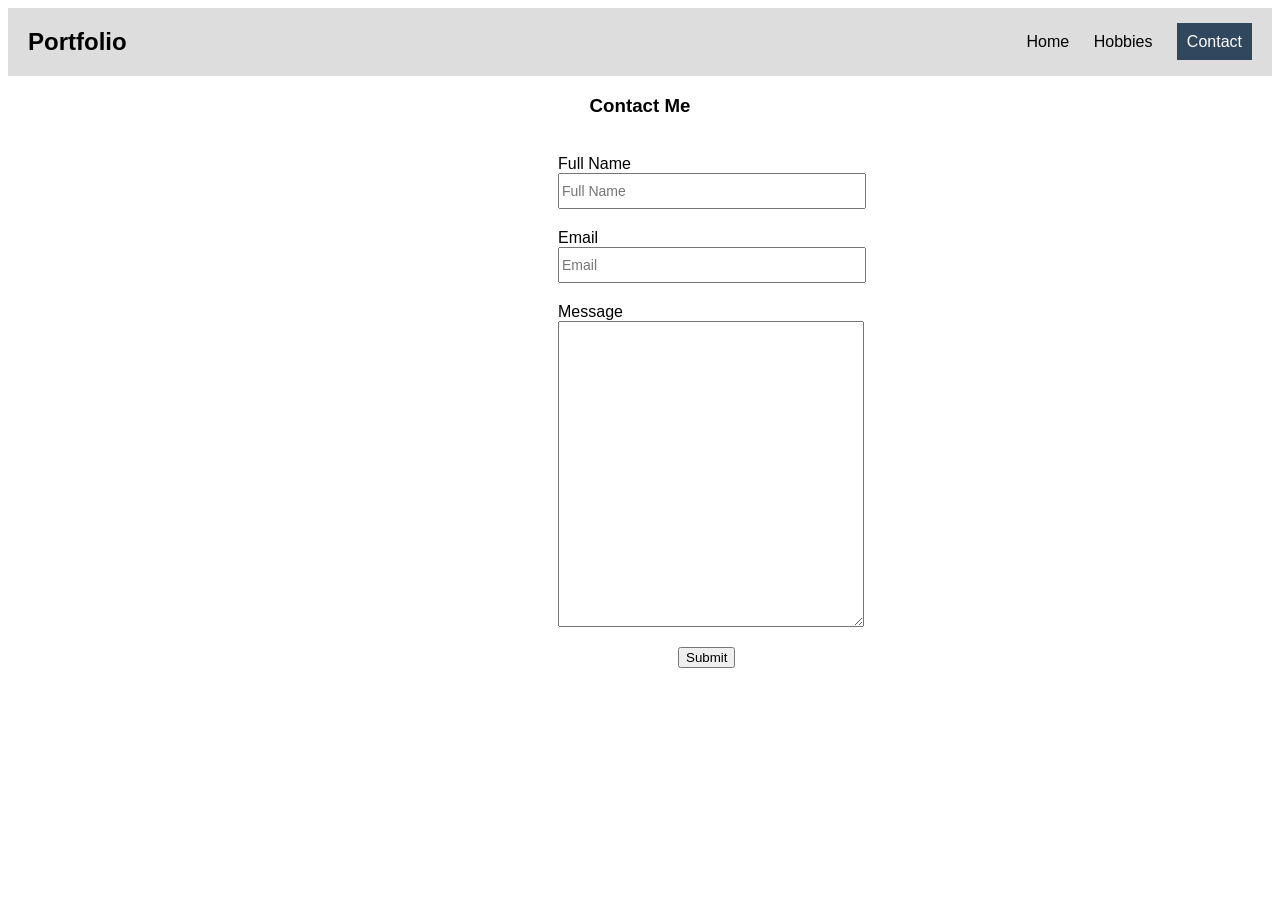
<file: contact.html>
<!DOCTYPE html>

<html>
    <head>
        <meta charset="utf-8">
        <meta http-equiv="X-UA-Compatible" content="IE=edge">
        <title>Birimumaaso Rogers Portfolio</title>
        <meta name="description" content="">
        <meta name="viewport" content="width=device-width, initial-scale=1">
        <style>
             *{
                font-family: 'Segoe UI', Tahoma, Geneva, Verdana, sans-serif;
                
            }
            h2{
                color: #222831;
            }
            h4{
                color: #F05454;
            }
             .header{
                display: flex;
                flex-direction: row;
                align-items: center;
                background-color: #DDDDDD;
            }
            .headerName{
                flex: 2;
                color: black;
                font-size: 18;
                margin-left: 20px;
            }
            .header-links{
                color: black;
                font-size: 18;
                align-content: flex-end;
                text-align: center;
                margin-right: 20px;
                text-decoration: none;
            }
            .header-links a{
                text-decoration: none;
                color: black;
                font-size: 18;
                text-align: center;
                margin-left: 20px;
            }
            #active{
                border: none;
                color: white;
                padding: 10px;
                background-color: #30475E;
            }
            .form-header{
                display: flex;
                justify-content: center;
            }
            .form-content{
                display: flex;
                flex: 2;
                margin-left: 550px;
                flex-direction: column;
                justify-content: center;
            }
            .form-inputs{
                display: flex;
                flex-direction: column;
                margin-top: 20px;
            }
            .input{
                width: 300px;
                height: 30px;
                font-size: 14px;
            }
            #message{
                height: 300px;
                width: 300px;
            }
            .btn{
                margin-top: 20px;
                margin-left: 120px;
            }
        </style>
    </head>
    <body>
        <header class="header">
            <h2 class="headerName">Portfolio</h2>
            <div class="header-links">
                <a href="index.html">Home</a>
                <a href="hobbies.html">Hobbies</a>
                <a id="active" href="contact.html">Contact</a>
            </div>
        </header>
        <div class="form-header">
            <h3>Contact Me</h3>
        </div>
        <div class="form-content">
            <form method="post" action="mailto:birimumaaso14roja@gmail.com" enctype="text/plain">
                <div class="form-inputs">
                    <label for="name">Full Name</label>
                    <input class="input" id="name" type="text" placeholder="Full Name">
                </div>
                <div class="form-inputs">
                    <label for="email">Email</label>
                    <input class="input" id="email" type="email" placeholder="Email">
                </div>
                <div class="form-inputs">
                    <label for="message">Message</label>
                    <textarea name="body" id="message" rows="7" cols="30"></textarea>
                </div>
                <input class="btn" type="submit" value="Submit">
            </form>
        </div>
    </body>
</html>
</file>
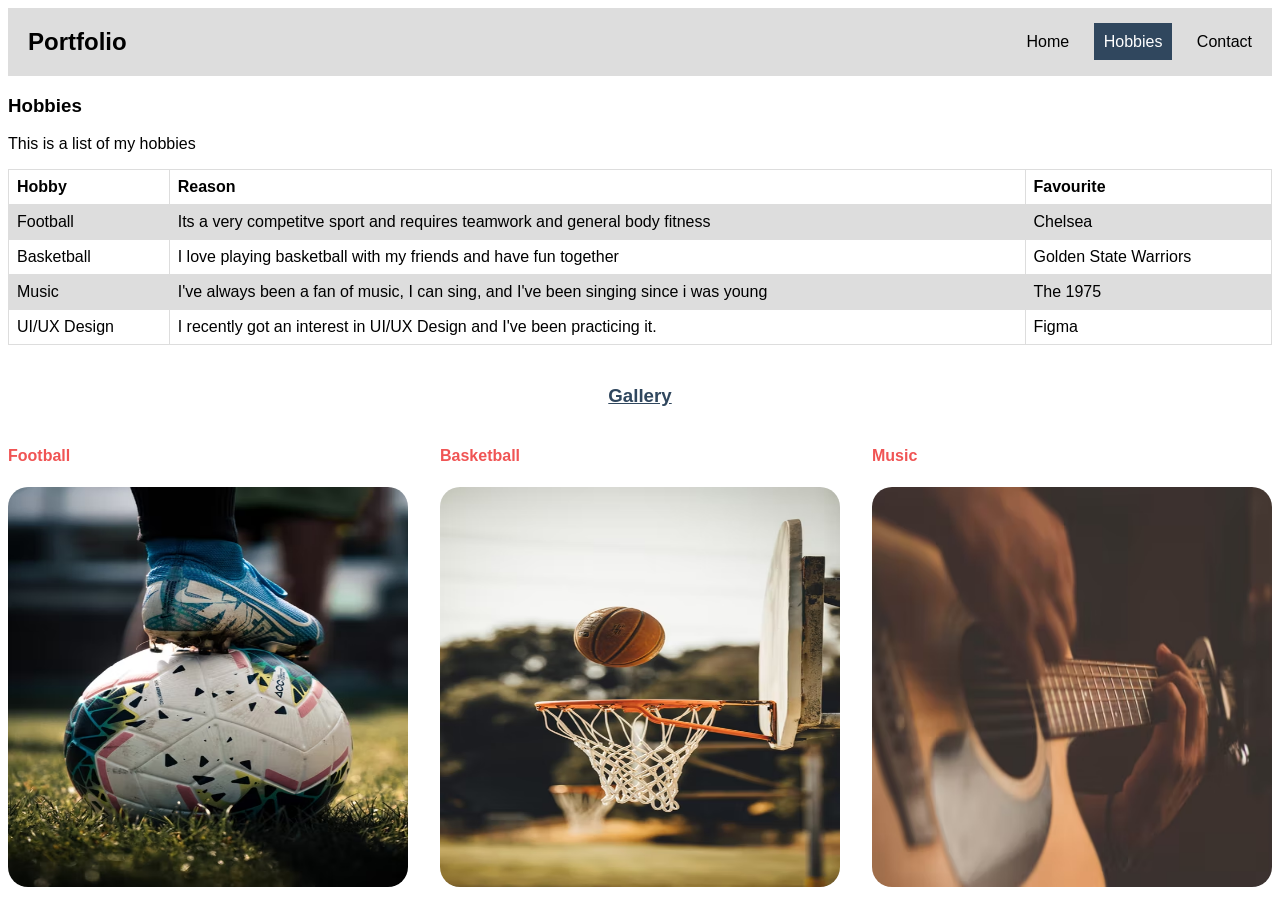
<file: hobbies.html>
<!DOCTYPE html>

<html>
    <head>
        <meta charset="utf-8">

        <link rel="apple-touch-icon" sizes="180x180" href="/public/images/apple-touch-icon.png">
        <link rel="icon" type="image/png" sizes="32x32" href="/public/images/favicon-32x32.png">
        <link rel="icon" type="image/png" sizes="16x16" href="/public/images/favicon-16x16.png">
        <link rel="manifest" href="/site.webmanifest">

        <meta http-equiv="X-UA-Compatible" content="IE=edge">
        <title>Birimumaaso Rogers Portfolio</title>
        <meta name="description" content="">
        <meta name="viewport" content="width=device-width, initial-scale=1">
        <style>
            *{
                font-family: 'Segoe UI', Tahoma, Geneva, Verdana, sans-serif;
                
            }
            h2{
                color: #222831;
            }
            h4{
                color: #F05454;
            }
             .header{
                display: flex;
                flex-direction: row;
                align-items: center;
                background-color: #DDDDDD;
            }
            .headerName{
                flex: 2;
                color: black;
                font-size: 18;
                margin-left: 20px;
            }
            .header-links{
                color: black;
                font-size: 18;
                align-content: flex-end;
                text-align: center;
                margin-right: 20px;
                text-decoration: none;
            }
            .header-links a{
                text-decoration: none;
                color: black;
                font-size: 18;
                text-align: center;
                margin-left: 20px;
            }
            #active{
                border: none;
                color: white;
                padding: 10px;
                background-color: #30475E;
            }
            table {
                font-family: arial, sans-serif;
                border-collapse: collapse;
                width: 100%;
            }

            td, th {
                border: 1px solid #dddddd;
                text-align: left;
                padding: 8px;
            }

            tr:nth-child(even) {
                background-color: #dddddd;
            }
            .gallery{
                display: flex;
                flex-direction: column;
            }
            .gallery-header{
                display: flex;
                color: #30475E;
                flex-direction: column;
                text-decoration: underline;
                flex: 2;
                margin-top: 40px;
                align-items: center;
                justify-content: center;
            }
            .gallery-img{
                display: flex;
                flex-direction: row;
                justify-content: space-between;
                align-content: center;
            }
            .gallery-img img{
                height: 400px;
                width: 400px;
                border-radius: 20px;
            }
        </style>
    </head>
    <body>
        <header class="header">
            <h2 class="headerName">Portfolio</h2>
            <div class="header-links">
                <a href="index.html">Home</a>
                <a id="active" href="hobbies.html">Hobbies</a>
                <a href="contact.html">Contact</a>
            </div>
        </header>
        <main>
            <div class="hobbies">
                <h3>Hobbies</h3>
                <p>This is a list of my hobbies</p>
            </div>
            <div class="hobbies-info">
                <table>
                    <tr>
                      <th>Hobby</th>
                      <th>Reason</th>
                      <th>Favourite</th>
                    </tr>
                    <tr>
                      <td>Football</td>
                      <td>Its a very competitve sport and requires teamwork and general body fitness</td>
                      <td>Chelsea</td>
                    </tr>
                    <tr>
                      <td>Basketball</td>
                      <td>I love playing basketball with my friends and have fun together</td>
                      <td>Golden State Warriors</td>
                    </tr>
                    <tr>
                      <td>Music</td>
                      <td>I've always been a fan of music, I can sing, and I've been singing since i was young</td>
                      <td>The 1975</td>
                    </tr>
                    <tr>
                      <td>UI/UX Design</td>
                      <td>I recently got an interest in UI/UX Design and I've been practicing it.</td>
                      <td>Figma</td>
                    </tr>
                    
                </table>
            </div>
            <div class="gallery">
                <h3 class="gallery-header">Gallery</h3>
                <div class="gallery-img">
                    <div class="img">
                        <h4>Football</h4>
                        <img src="/public/img/football.avif" alt="">
                    </div>
                    <div class="img">
                        <h4>Basketball</h4>
                        <img src="/public/img/basketball.avif" alt="">
                    </div>
                    <div class="img">
                        <h4>Music</h4>
                        <img src="/public/img/music.avif" alt="">
                    </div>
                </div>
            </div>
        </main>

    </body>
</html>
</file>
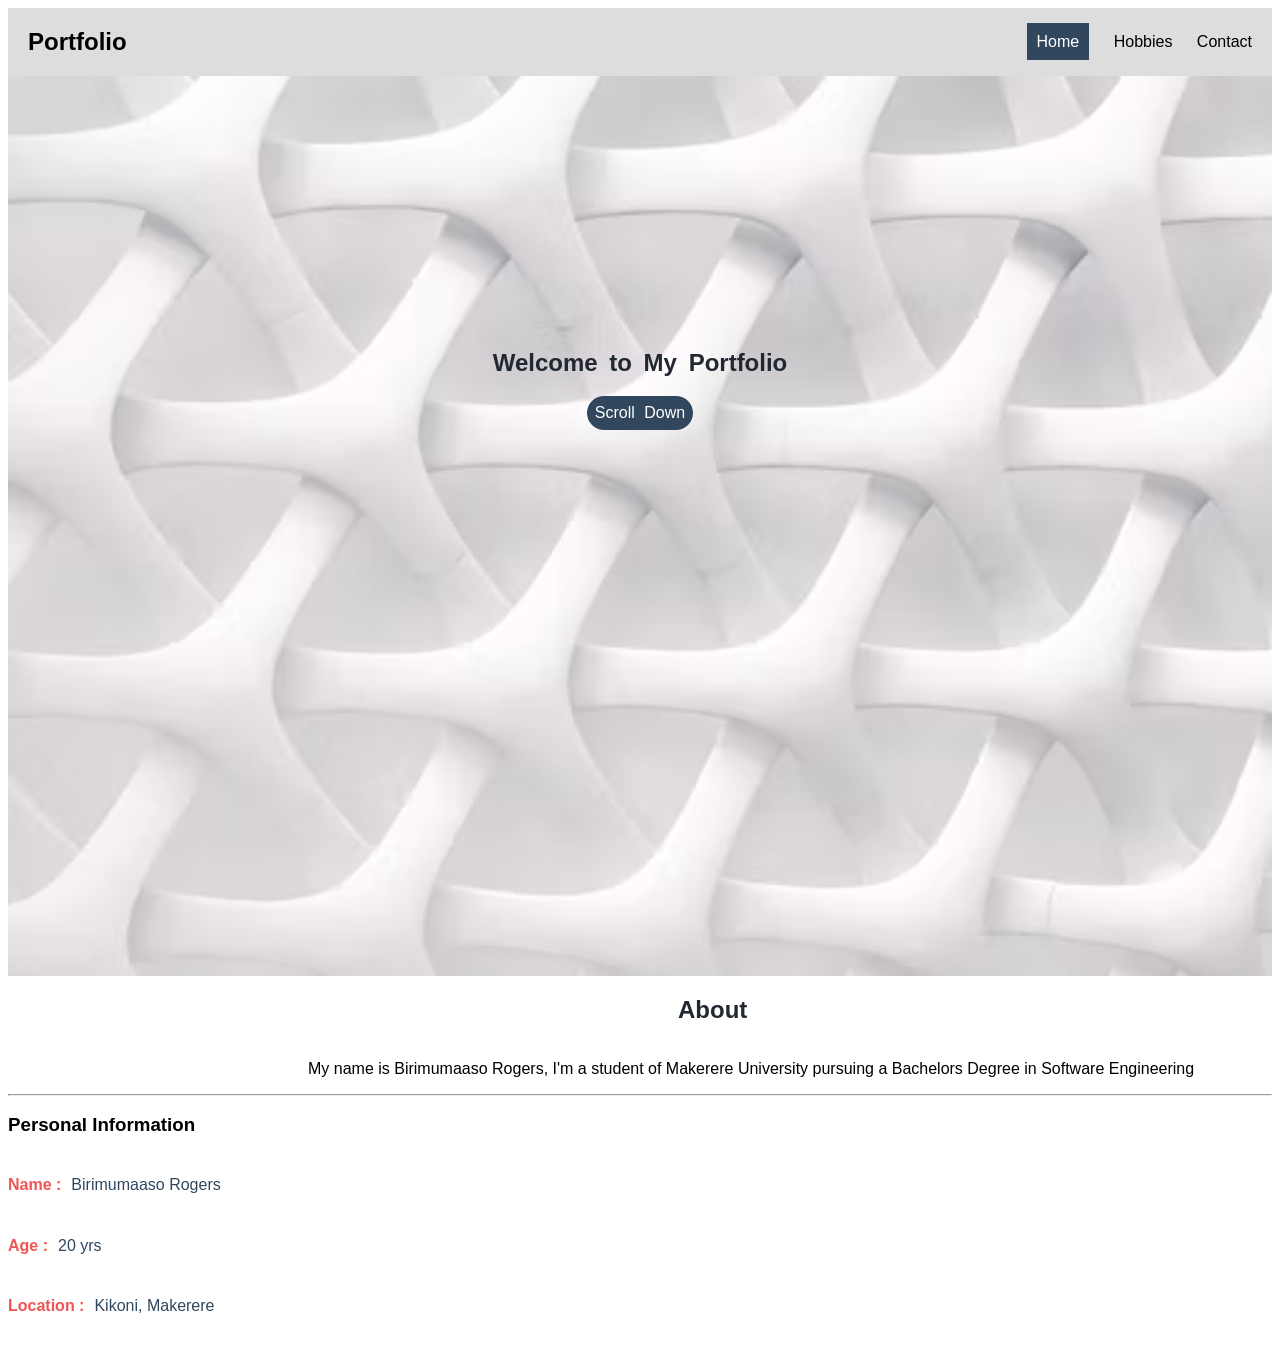
<file: home.html>
<!DOCTYPE html>
<html>
    <head>
        <meta charset="utf-8">
        <link rel="apple-touch-icon" sizes="180x180" href="/public/images/apple-touch-icon.png">
        <link rel="icon" type="image/png" sizes="32x32" href="/public/images/favicon-32x32.png">
        <link rel="icon" type="image/png" sizes="16x16" href="/public/images/favicon-16x16.png">
        <link rel="manifest" href="/site.webmanifest">
        <meta http-equiv="X-UA-Compatible" content="IE=edge">
        <title>Birimumaaso Rogers Portfolio</title>
        <meta name="description" content="">
        <meta name="viewport" content="width=device-width, initial-scale=1">
        
        <link rel="stylesheet" href="/public/css/home.css">
    </head>
    <body>
        <header class="header">
            <h2 class="headerName">Portfolio</h2>
            <div class="header-links">
                <a id="active" href="home.html">Home</a>
                <a href="hobbies.html">Hobbies</a>
                <a href="contact.html">Contact</a>
            </div>
        </header>
        <main>
            <section class="hero">
                <div class="hero-content">
                    <h2>Welcome to My Portfolio</h2>
                    
                    <a class="scroll" href="#about">Scroll Down</a> 
                </div>
            </section>
            <section class="about" id="about">
                <div class="about-header">
                    <h2>About</h2>
                </div>
                <div class="about-body">
                    <p class="about-info">My name is Birimumaaso Rogers, I'm a student of 
                        Makerere University pursuing a Bachelors Degree 
                        in Software Engineering
                    </p>
                    <hr>
                    <h3>Personal Information</h3>
                    <li class="info-list">
                        <div class="info">
                            <h4>Name :</h4>
                            <p class="info-details">Birimumaaso Rogers</p>
                        </div>
                        <div class="info">
                            <h4>Age :</h4>
                            <p class="info-details">20 yrs</p>
                        </div>
                        <div class="info">
                            <h4>Location :</h4>
                            <p class="info-details">Kikoni, Makerere</p>
                        </div>

                    </li>
                </div>
            </section>
        </main>
    </body>
</html>
</file>
<file: public/css/home.css>
*{
    font-family: 'Segoe UI', Tahoma, Geneva, Verdana, sans-serif;
    
}
h2{
    color: #222831;
}
h4{
    color: #F05454;
}
.header{
    display: flex;
    flex-direction: row;
    align-items: center;
    background-color: #DDDDDD;
}
.headerName{
    flex: 2;
    color: black;
    font-size: 18;
    margin-left: 20px;
}
.header-links{
    color: black;
    font-size: 18;
    align-content: flex-end;
    text-align: center;
    margin-right: 20px;
    text-decoration: none;
}
.header-links a{
    text-decoration: none;
    color: black;
    font-size: 18;
    text-align: center;
    margin-left: 20px;
}
#active{
    border: none;
    color: white;
    padding: 10px;
    background-color: #30475E;
}

.hero{
    background: url(/public/img/hero4.avif);
    background-repeat: no-repeat;
    background-size: cover;
    display: flex;
    height: 100vh;
    flex-direction: column;
    align-items: center;
}
.hero-content{
    display: flex;
    color: black;
    align-items: center;
    flex-direction: column;
    margin-top: 20%;
    word-spacing: 5px;
}
.scroll{
    border: none;
    border-radius: 20px;
    background-color: #30475E;
    text-decoration: none;
    color: white;
    padding: 8px;
}
.about{
    display: flex;
    flex-direction: column;
}
.about-header{
    display: flex;
    flex-direction: row;
    margin-left: 670px;
    align-content: center;
    align-items: center;
}
.about-info{
    margin-left: 300px;
}
.info-list{
    display: flex;
    flex-direction: column;
}
.info{
    display: flex;
    flex-direction: row;
    align-items: center;
}
.info-details{
    color: #30475E;
    margin-left: 10px;
}
</file>
